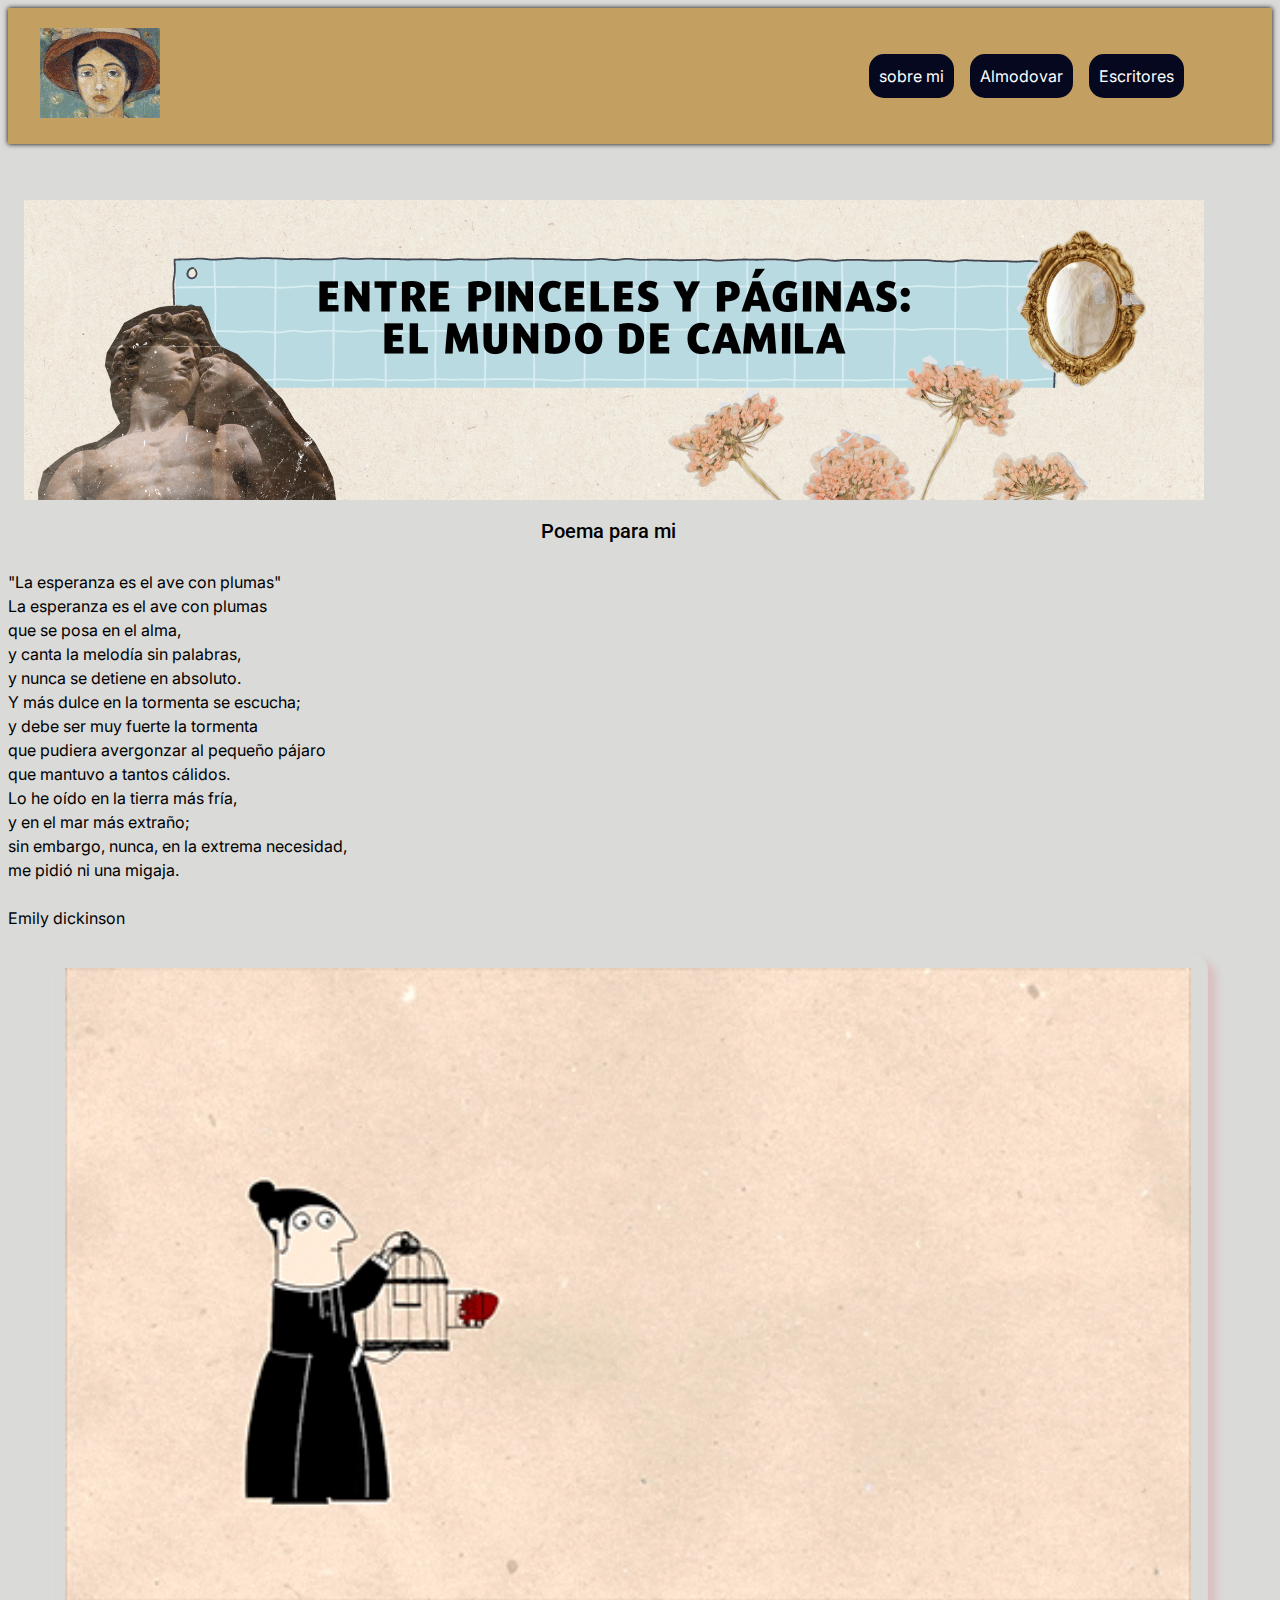
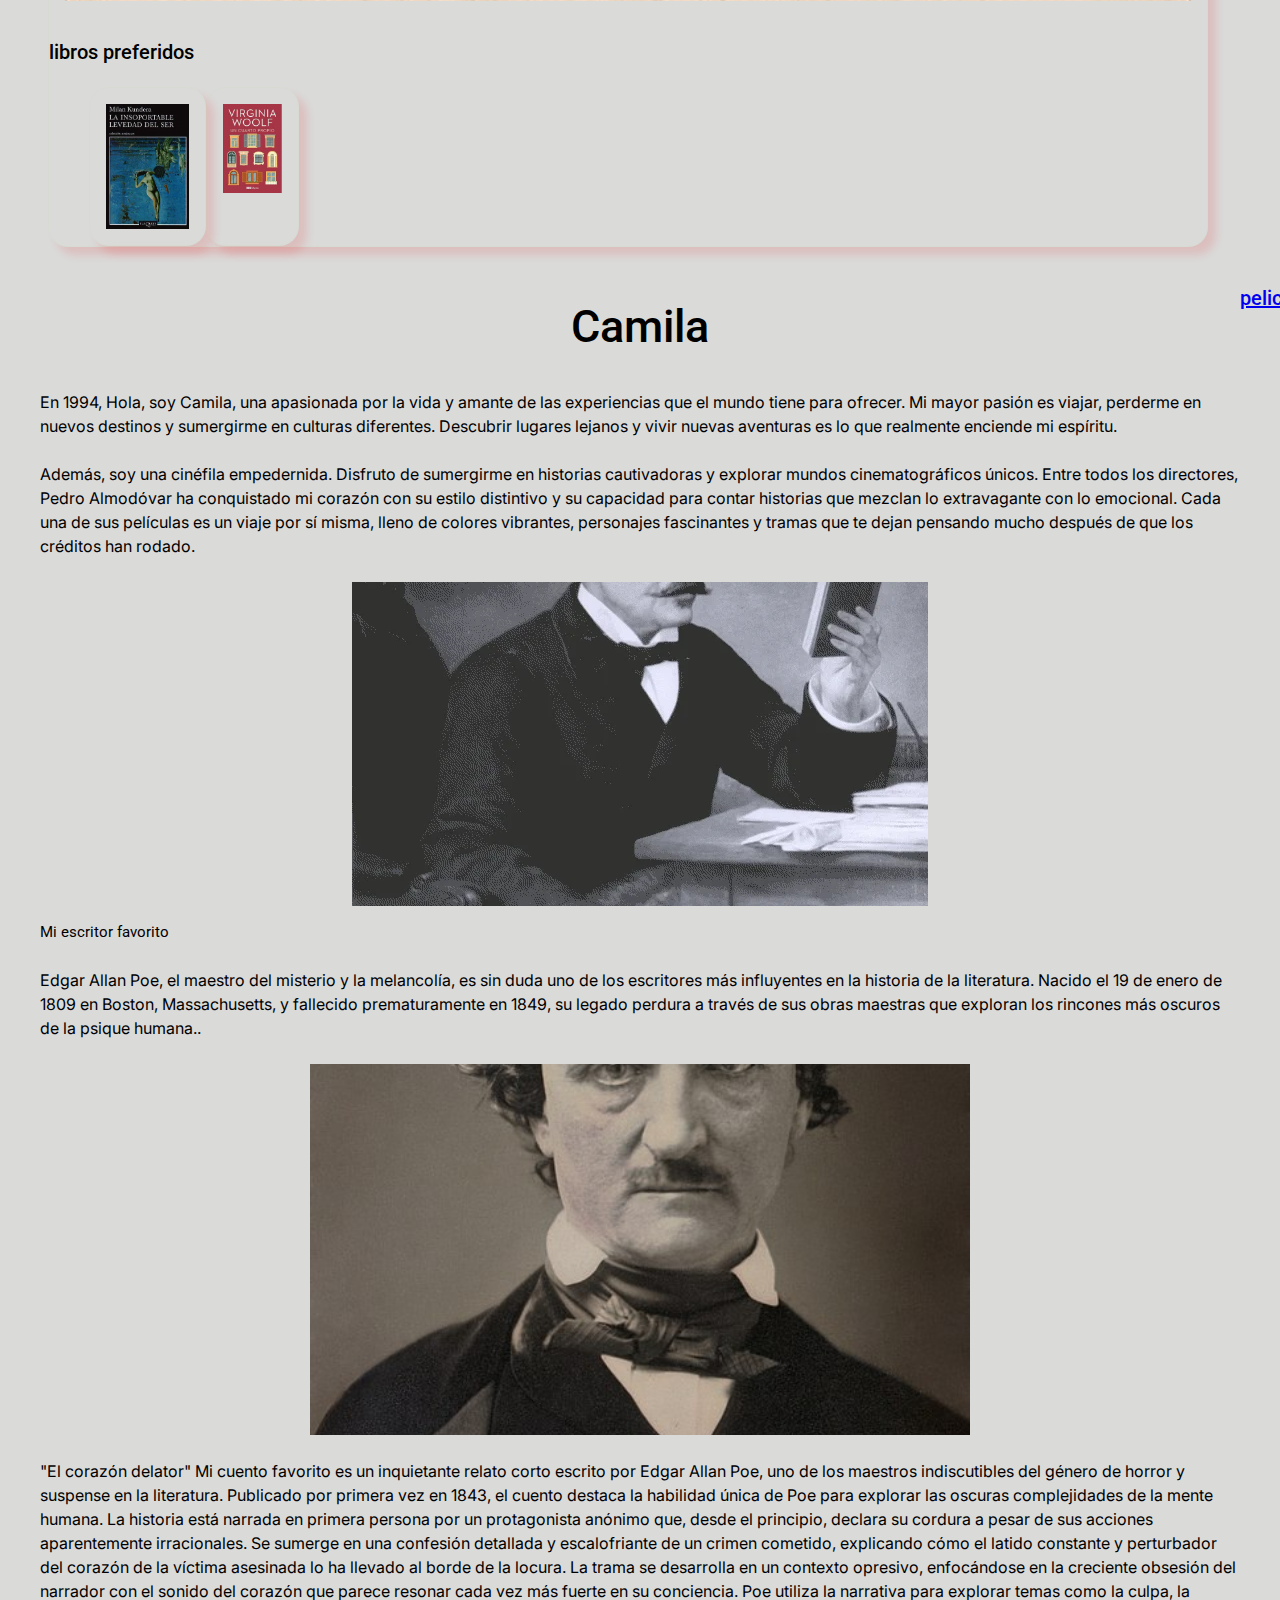
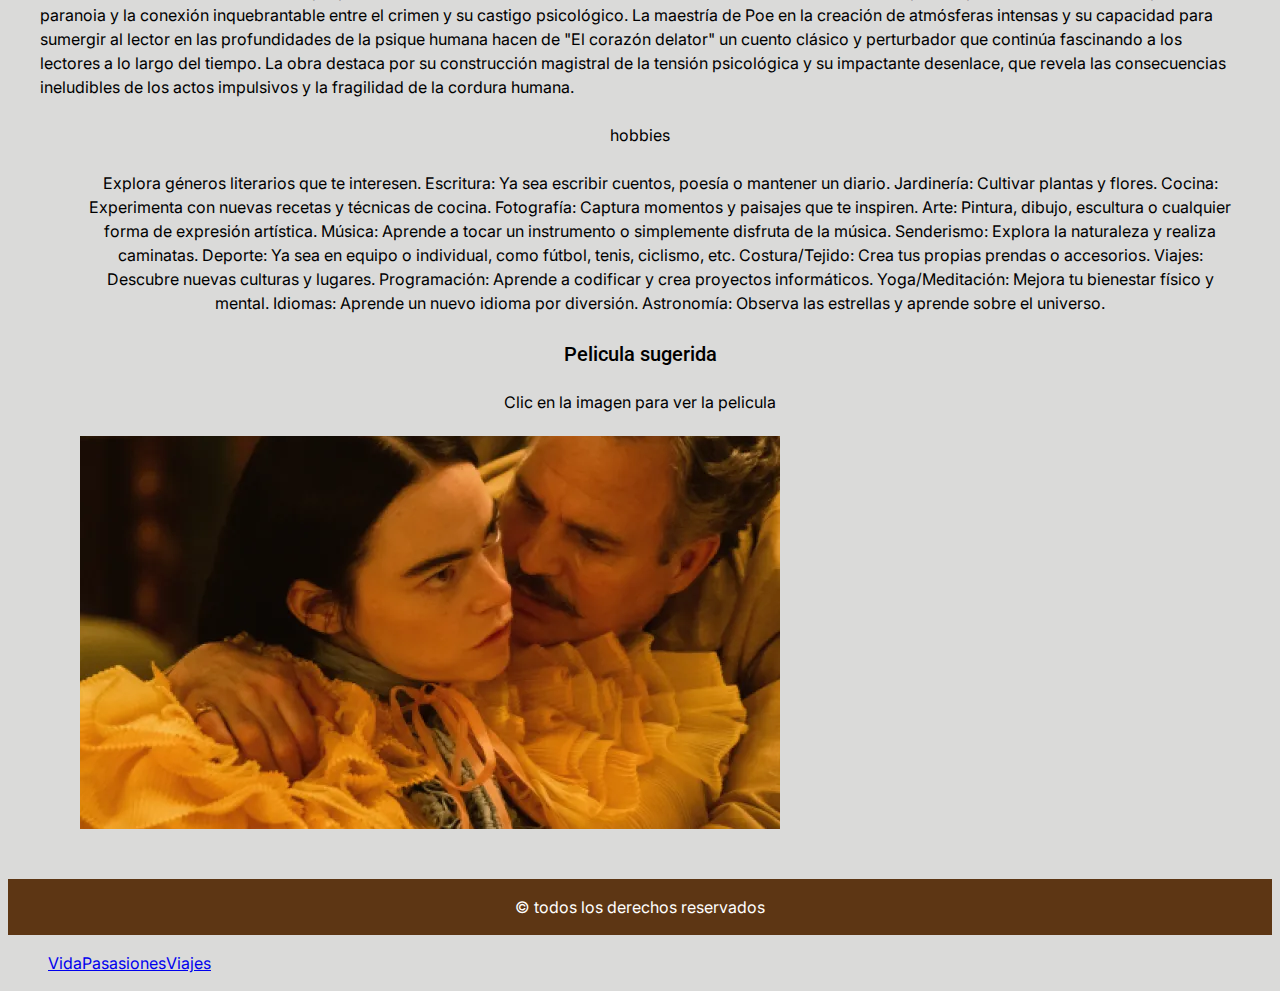
<file: index.html>
<!DOCTYPE html>
<html lang="en">

<head>
    <meta charset="UTF-8">
    <meta name="viewport" content="width=device-width, initial-scale=1.0">
    <title>Document</title>

    <link rel="stylesheet" href="reset.css">
    <link rel="stylesheet" href="post.css">
</head>

<body>
    <header>
        <div class="container d-flex justify-between items-center m-auto">
            <a href="post.html">
                <img src="imagenes/giphy.gif" alt="Logo" width="120">
            </a>
            <nav class="menu">
                <ul>
                    <li><a href="#">sobre mi</a></li>
                    <li><a href="#">Almodovar</a></li>
                    <li><a href="#">Escritores</a></li>
                    <ul>
                        
                    
                </ul>
            </nav>
        </div>
    </header>
                
    <img src="imagenes/Entre pinceles y páginas el mundo de camila.png" alt="secondary image" style="float: left; margin: 16px; width: 1180px; height: 300px;">
        

            </style>
        </head>
        <body>
        
            <div class="container">
                <center><h3>Poema para mi</h3></center>
                <p>"La esperanza es el ave con plumas"<br>
                    La esperanza es el ave con plumas <br>
                    que se posa en el alma,<br>
                    y canta la melodía sin palabras,<br>
                    y nunca se detiene en absoluto. <br>
                    
                    Y más dulce en la tormenta se escucha;<br>
                    y debe ser muy fuerte la tormenta<br>
                    que pudiera avergonzar al pequeño pájaro<br>
                    que mantuvo a tantos cálidos.<br>
                    
                    Lo he oído en la tierra más fría,<br>
                    y en el mar más extraño;<br>
                    sin embargo, nunca, en la extrema necesidad,<br>
                    me pidió ni una migaja.</p>
                <h4>Emily dickinson</h4>
                <ul class="d-flex column gap-3 lg-row">
                    <li class="card">
                        <a href="#">
                            <img src="imagenes/giphy (1).gif" alt="Emily dickinson">
                            
                                
                        </a>
                
                    
                    </section>
                    <aside>
                    
                        
                        <h3>libros preferidos</h3>
                        <ul class="d-flex"> 
                            <li class="card"> 
                                <a href="#">
                                    <img src="imagenes/12ef4b408a941a1cc37171bd3c70bf3f.webp" alt="imsoportable levedad del ser"> 
                                   
                                </a>
                            </li> <min width> </min>
                            <li class="card"> 
                                <a href="#">
                                    <img src="imagenes/descarga (1).jpeg" alt="imsoportable levedad del ser"> 
                                   
                                </a>
                            </li>
                        </li>
                            
                       
                    </a>
                </li>
                        </ul>     
                        
                                            
                </ul>
            </div>
        </body>
        </html>
    <section class="container d-flex gap-12 m-auto lg-column">
        <section class="main-content">
            <center><h1>Camila </h1> </center> 
            <p>En 1994, <em>
                 </em>Hola, soy Camila, una apasionada por la vida y amante de las experiencias que el mundo tiene para ofrecer. 
                 Mi mayor pasión es viajar, perderme en nuevos destinos y sumergirme en culturas diferentes. 
                 Descubrir lugares lejanos y vivir nuevas aventuras es lo que realmente enciende mi espíritu.
            <p>Además, soy una cinéfila empedernida. Disfruto de sumergirme en historias cautivadoras y explorar mundos cinematográficos únicos. 
                Entre todos los directores, Pedro Almodóvar ha conquistado mi corazón con su estilo distintivo y su capacidad para contar historias que mezclan lo extravagante con lo emocional. 
                Cada una de sus películas es un viaje por sí misma, lleno de colores vibrantes, personajes fascinantes y tramas que te dejan pensando mucho después de que los créditos han rodado.</p>

            <img src="imagenes/giphy.png" alt="main image">

            <h2>Mi escritor favorito</h2>
            <p>Edgar Allan Poe, el maestro del misterio y la melancolía, es sin duda uno de los escritores más influyentes en la historia de la literatura. 
                Nacido el 19 de enero de 1809 en Boston, Massachusetts, y fallecido prematuramente en 1849, su legado perdura a través de sus obras maestras que exploran los rincones más oscuros de la psique humana..</p>

            <img src="imagenes/Edgar_Allan_Poe,_circa_1849,_restored,_squared_off.jpg" width ="660; height 430px;"alt="secondary image" style="float: left 15;">

            <p>"El corazón delator" Mi cuento favorito es un inquietante relato corto escrito por Edgar Allan Poe, uno de los maestros indiscutibles del género de horror y suspense en la literatura. Publicado por primera vez en 1843, el cuento destaca la habilidad única de Poe para explorar las oscuras complejidades de la mente humana.

                La historia está narrada en primera persona por un protagonista anónimo que, desde el principio, declara su cordura a pesar de sus acciones aparentemente irracionales. 
                Se sumerge en una confesión detallada y escalofriante de un crimen cometido, explicando cómo el latido constante y perturbador del corazón de la víctima asesinada lo ha llevado al borde de la locura.
                
                La trama se desarrolla en un contexto opresivo, enfocándose en la creciente obsesión del narrador con el sonido del corazón que parece resonar cada vez más fuerte en su conciencia. 
                Poe utiliza la narrativa para explorar temas como la culpa, la paranoia y la conexión inquebrantable entre el crimen y su castigo psicológico.
                
                La maestría de Poe en la creación de atmósferas intensas y su capacidad para sumergir al lector en las profundidades de la psique humana hacen de "El corazón delator" un cuento clásico y perturbador que continúa fascinando a los lectores a lo largo del tiempo. La obra destaca por su construcción magistral de la tensión psicológica y su impactante desenlace, que revela las consecuencias ineludibles de los actos impulsivos y la fragilidad de la cordura humana.</p>

            <center>hobbies</h2>
            <p> 
                <ul>Explora géneros literarios que te interesen.
                    Escritura: Ya sea escribir cuentos, poesía o mantener un diario.
                    Jardinería: Cultivar plantas y flores.
                    Cocina: Experimenta con nuevas recetas y técnicas de cocina.
                    Fotografía: Captura momentos y paisajes que te inspiren.
                    Arte: Pintura, dibujo, escultura o cualquier forma de expresión artística.
                    Música: Aprende a tocar un instrumento o simplemente disfruta de la música.
                    Senderismo: Explora la naturaleza y realiza caminatas.
                    Deporte: Ya sea en equipo o individual, como fútbol, tenis, ciclismo, etc.
                    Costura/Tejido: Crea tus propias prendas o accesorios.
                    Viajes: Descubre nuevas culturas y lugares.
                    Programación: Aprende a codificar y crea proyectos informáticos.
                    Yoga/Meditación: Mejora tu bienestar físico y mental.
                    Idiomas: Aprende un nuevo idioma por diversión.
                    Astronomía: Observa las estrellas y aprende sobre el universo.</ul> 
                </p>

                
            </style>
        </head>
        <body>
            <div class="container">
                <h3>Pelicula sugerida</h3>
                <h4>Clic en la imagen para ver la pelicula</h4>
                <ul class="d-flex¨>
                    <lu class="card">
                        <a href="#">
                            <img src="imagenes/bella_y_libertino.jpg.webp" alt="Emily dickinson">
                            

        </section>
        <aside>
            
            <h3>peliculas de Almodovar</h3>
            <ul class="d-flex file gap-16 lg-row">
                <li class="card">
                    <a href="#">
                        <img src="imagenes/descarga.jpeg" alt="todo sobre mi madre">
                        <p>La película aborda temas como la maternidad, la identidad de género, la diversidad sexual y la aceptación. 
                            A través de un enfoque emocional y a veces surrealista, Almodóvar teje una narrativa conmovedora y compleja que celebra la resiliencia y la conexión humana, explorando la idea de que, a pesar de las adversidades, la vida continúa y la capacidad de amar y ser amado sigue siendo fundamental. </p>
                    </a>
                </li>
                <li class="card">
                    <a href="#">
                        <img src="imagenes/Kika-950631039-large.jpg" alt="kika">
                        <p>"Kika" es una comedia negra que forma parte del estilo característico de Almodóvar, con su mezcla distintiva de drama, humor y elementos excéntricos. 
                            La trama sigue a Kika, una maquilladora optimista, mientras se ve envuelta en una serie de eventos peculiares y situaciones extravagantes que giran en torno a una familia disfuncional y sus oscuros secretos.</p>
                    </a>
                </li>
                <li class="card">
                    <a href="#">
                        <img src="imagenes/aaAtame-346740006-large.jpg" alt="Atame">
                        <p>La película aborda temas como la obsesión, la posesión, la libertad y la complejidad de las relaciones humanas. 
                            Almodóvar utiliza un enfoque visual llamativo y colores vibrantes que son característicos de su estilo cinematográfico. Además, la banda sonora de Ennio Morricone contribuye significativamente a la atmósfera general de la película.</p>
                    </a>
                
                    </a>
                </li>
            </ul>
        </aside>
    </section>
   

    <footer>
        <div class="container d-flex justify-center m-auto">
            <span>&copy; todos los derechos reservados</span>
        </div>
    </footer>
</body>

<ul>
    <li><a href="#seccion1">Vida</a></li>
    <li><a href="#seccion2">Pasasiones</a></li>
    <li><a href="#seccion3">Viajes</a></li>
</ul>
</file>
<file: post.css>
@import url('https://fonts.googleapis.com/css2?family=Roboto:ital,wght@0,100;0,300;0,400;0,500;0,700;0,900;1,100;1,300;1,400;1,500;1,700;1,900&display=swap');
@import url('https://fonts.googleapis.com/css2?family=Inter:wght@100..900&display=swap');

/* Common */
body {
    background-color: #DADAD9;
    font-family: "Inter", sans-serif;
    font-weight: 400;
    font-style: normal;
    font-size: 16px;
    color: #000;
    line-height: 1.5;
}

h1 {
    font-family: "Roboto", sans-serif;
    font-weight: 500;
    font-style: normal;
    font-size: 45px;
    margin: 30px 0;
    
}

h2 {
    font-family: "Roboto", sans-serif;
    font-weight: 400;
    font-style: normal;
    font-size: 15px;
    margin: 15px 0;
}

h3 {
    font-family: "Roboto", sans-serif;
    font-weight: 500;
    font-style: normal;
    font-size: 20px;
    margin: 20px 0;
}

header {
    color: #fff;
    background-color: #C39F62;
    box-shadow: 0px 0px 5px #000;
    padding: 20px;
    margin-bottom: 40px;
}

p {
    margin-top: 24px;
    margin-bottom: 24px;

}

.container {
    width: 1200px;
    max-width: 100%;

}

/* Flexbox */
.d-flex {
    display: flex;

}

.justify-between {
    justify-content: space-between;
}

.justify-center {
    justify-content: center;
}


.items-center {
    align-items: center;
}

.m-auto {
    margin: auto;
}

.roboto-black {
    font-family: "Roboto", sans-serif;
    font-weight: 900;
    font-style: normal;
}

.gap-3 {
    gap: 16px
}

.gap-16 {
    gap: 64px
}

.column {
    flex-direction: column;
}

/* Main Menu */
.menu ul {
    display: flex;
    gap: 16px;
}

.menu ul li a {
    display: block;
    padding: 10px;
    background-color: #05081f;
    color: #fff;
    border-radius: 15px;
    text-decoration: none;
}

.menu ul li a:hover {
    background-color: #5D3614;
}

/* hobbies */
aside {
    max-width: 250px;
}


.card {
    border: 1px solid #c2e09c20;
    border-radius: 20px;
    box-shadow: 8px 8px 8px #e4080820;
}

.card a {   
    padding: 16px;
    text-decoration: none;
    color: #3b11e2;
    display: flex;
    flex-direction: column;
    align-items: center;
}

.card a img {
    width: 100%;
}

.card a p {
    text-align: justify;
    font-size: 14px;
}

/* Main content */
.main-content img {
    max-width: 100%;
    display: block;
    margin: auto;
    aspect-ratio: 16 / 9;
    object-fit: cover;
}

/* Footer */
footer {
    padding-top: 16px;
    padding-bottom: 16px;
    background-color:#5D3614;
    color: #fff;
    margin-top: 34px;
}

/* Responsive */
/* lg */
@media (max-width: 1023px) {

    /* common */
    .lg-column {
        flex-direction: column;
    }

    .lg-row {
        flex-direction: row;
    }
    .container {
        padding-left: 10px;
        padding-right: 10px;
        width: auto;
    }

    /* Links */
    aside {
        max-width: 100%;
    }

    aside ul {
        flex-wrap: wrap;
        justify-content: center;
    }

    aside ul li {
        width: 350px;
        max-width: 100%;
    }
}
Explicar
.container {
  overflow: hidden;
}

.texto1 {
  float: left;
  width: 50%;
  margin-right: 16px;
  border: 1px solid #ddd;
  padding: 16px;
}

.texto2 {
  float: right;
  width: 50%;
  border: 1px solid #ddd;
  padding: 16px;
}

@media (max-width: 768px) {
  .texto1,
  .texto2 {
    float: none;
    margin-right: 0;
  }
}

ul {display:flex}
</file>
